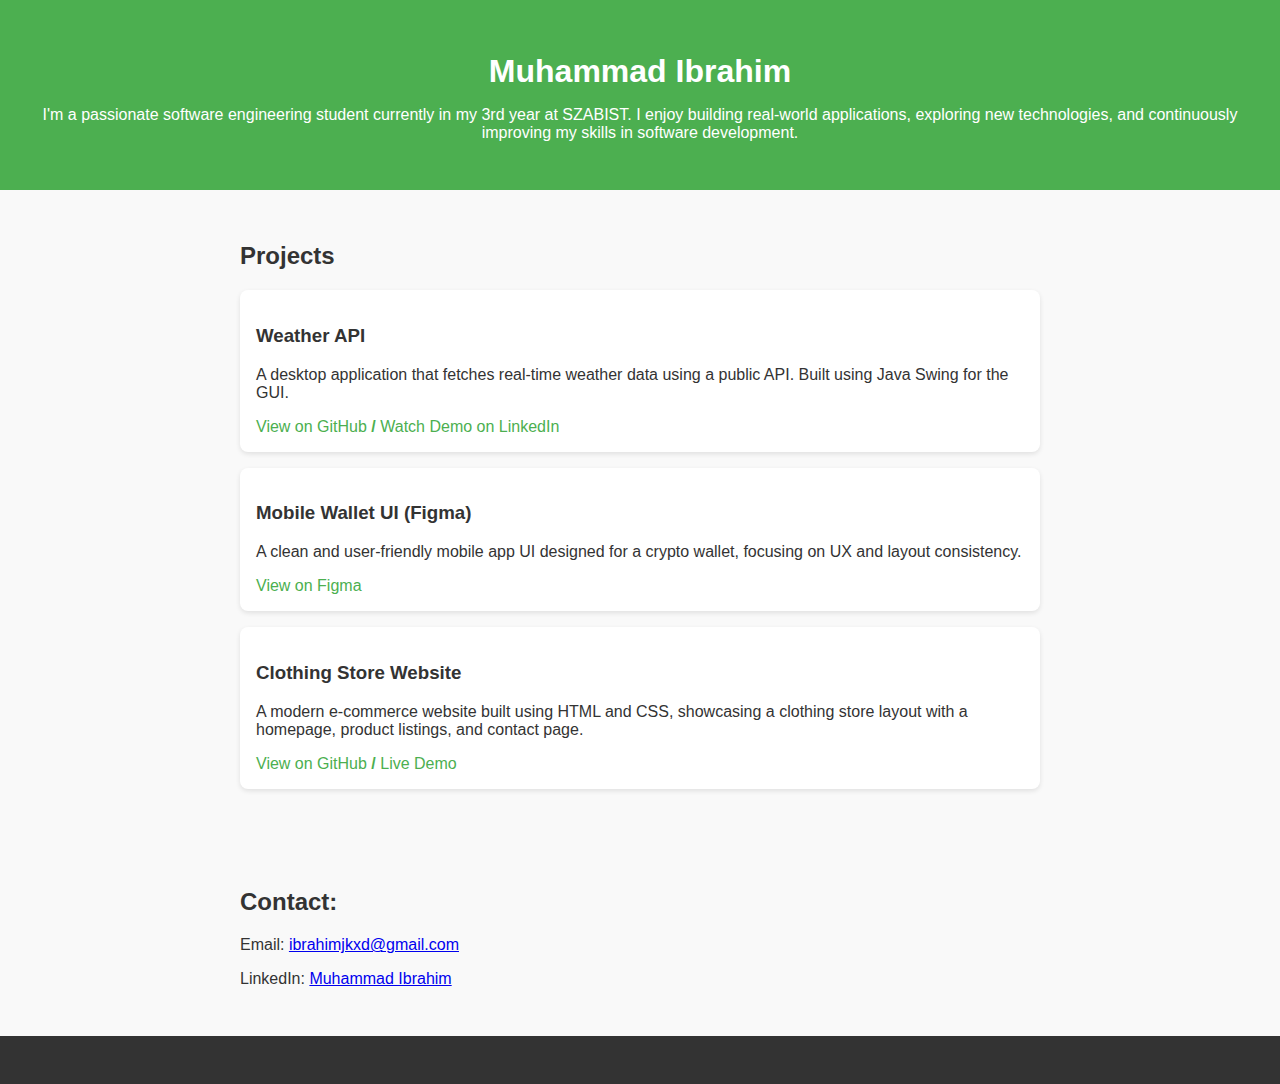
<file: index.html>
<!DOCTYPE html>
<html lang="en">
<head>
  <meta charset="UTF-8" />
  <meta name="viewport" content="width=device-width, initial-scale=1.0" />
  <title>My Portfolio</title>
  <link rel="stylesheet" href="style.css" />
</head>
<body>
  <header>
    <h1>Muhammad Ibrahim</h1>
    <p>I'm a passionate software engineering student currently in my 3rd year at SZABIST. I enjoy building real-world applications, exploring new technologies, and continuously improving my skills in software development.</p>
  </header>

  <section id="projects">
    <h2>Projects</h2>
    <div class="project">
      <h3>Weather API</h3>
      <p>A desktop application that fetches real-time weather data using a public API. Built using Java Swing for the GUI.</p>
      <a href="https://github.com/Ibrahiim77/Weather-API.git" target="_blank">View on GitHub  <b>/</b>  </a>
       <a href="https://www.linkedin.com/posts/mohammad-ibrahim77_excited-to-share-a-java-swing-weather-app-activity-7333535569773309952-ncCC?utm_source=share&utm_medium=member_desktop&rcm=ACoAAEcT83YBFjTIWvipRbRwpTL5DBMGfnK9y7I" target="_blank">Watch Demo on LinkedIn</a>
    </div>
    <div class="project">
      <h3>Mobile Wallet UI (Figma)</h3>
  <p>A clean and user-friendly mobile app UI designed for a crypto wallet, focusing on UX and layout consistency.</p>
  <a href="https://www.figma.com/proto/8mGhiA8bSt7852TmBx8j7M/Cryptooo-1-?node-id=45-23&starting-point-node-id=45%3A23&t=JJkO6yX0ua9pQw2k-1" target="_blank">View on Figma</a>
    </div>
    <div class="project">
  <h3>Clothing Store Website</h3>
  <p>A modern e-commerce website built using HTML and CSS, showcasing a clothing store layout with a homepage, product listings, and contact page.</p>
  <a href="https://github.com/Ibrahiim77/Clothing-Web" target="_blank">View on GitHub  <b>/</b></a>
  <a href="https://ibrahiim77.github.io/Clothing-Web/" target="_blank">Live Demo</a>
</div>
  </section>

  <section id="contact">
    <h2>Contact:</h2>
    <p>Email: <a href="mailto:ibrahimjkxd@gmail.com" target="_blank">ibrahimjkxd@gmail.com</a></p>
    <p>LinkedIn: <a href="https://www.linkedin.com/in/mohammad-ibrahim77/" target="_blank">Muhammad Ibrahim</a></p>
  </section>

  <footer>
    <p></p>
  </footer>
</body>
</html>
</file>
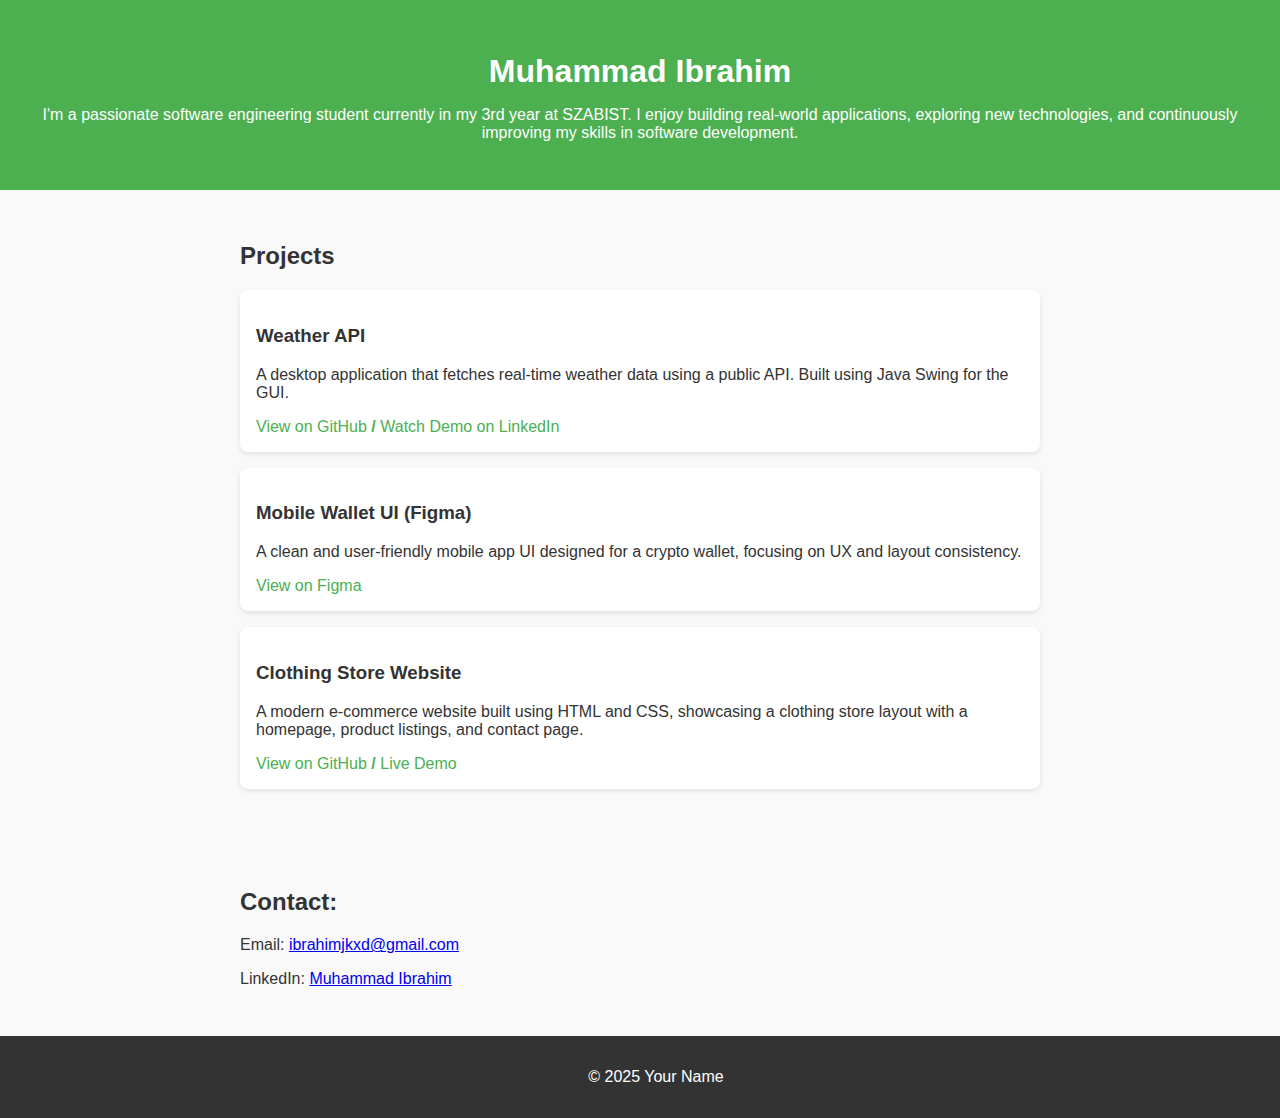
<file: portfolio.html>
<!DOCTYPE html>
<html lang="en">
<head>
  <meta charset="UTF-8" />
  <meta name="viewport" content="width=device-width, initial-scale=1.0" />
  <title>My Portfolio</title>
  <link rel="stylesheet" href="style.css" />
</head>
<body>
  <header>
    <h1>Muhammad Ibrahim</h1>
    <p>I'm a passionate software engineering student currently in my 3rd year at SZABIST. I enjoy building real-world applications, exploring new technologies, and continuously improving my skills in software development.</p>
  </header>

  <section id="projects">
    <h2>Projects</h2>
    <div class="project">
      <h3>Weather API</h3>
      <p>A desktop application that fetches real-time weather data using a public API. Built using Java Swing for the GUI.</p>
      <a href="https://github.com/Ibrahiim77/Weather-API.git" target="_blank">View on GitHub  <b>/</b>  </a>
       <a href="https://www.linkedin.com/posts/mohammad-ibrahim77_excited-to-share-a-java-swing-weather-app-activity-7333535569773309952-ncCC?utm_source=share&utm_medium=member_desktop&rcm=ACoAAEcT83YBFjTIWvipRbRwpTL5DBMGfnK9y7I" target="_blank">Watch Demo on LinkedIn</a>
    </div>
    <div class="project">
      <h3>Mobile Wallet UI (Figma)</h3>
  <p>A clean and user-friendly mobile app UI designed for a crypto wallet, focusing on UX and layout consistency.</p>
  <a href="https://www.figma.com/proto/8mGhiA8bSt7852TmBx8j7M/Cryptooo-1-?node-id=45-23&starting-point-node-id=45%3A23&t=JJkO6yX0ua9pQw2k-1" target="_blank">View on Figma</a>
    </div>
    <div class="project">
  <h3>Clothing Store Website</h3>
  <p>A modern e-commerce website built using HTML and CSS, showcasing a clothing store layout with a homepage, product listings, and contact page.</p>
  <a href="https://github.com/Ibrahiim77/Clothing-Web" target="_blank">View on GitHub  <b>/</b></a>
  <a href="https://ibrahiim77.github.io/Clothing-Web/" target="_blank">Live Demo</a>
</div>
  </section>

  <section id="contact">
    <h2>Contact:</h2>
    <p>Email: <a href="mailto:ibrahimjkxd@gmail.com" target="_blank">ibrahimjkxd@gmail.com</a></p>
    <p>LinkedIn: <a href="https://www.linkedin.com/in/mohammad-ibrahim77/" target="_blank">Muhammad Ibrahim</a></p>
  </section>

  <footer>
    <p>&copy; 2025 Your Name</p>
  </footer>
</body>
</html>
</file>
<file: style.css>
/* style.css */
body {
  font-family: Arial, sans-serif;
  margin: 0;
  padding: 0;
  background-color: #f9f9f9;
  color: #333;
}

header {
  background-color: #4CAF50;
  color: white;
  text-align: center;
  padding: 2rem 1rem;
}

h1 {
  margin-bottom: 0.5rem;
}

section {
  padding: 2rem;
  max-width: 800px;
  margin: auto;
}

.project {
  background: white;
  padding: 1rem;
  margin-bottom: 1rem;
  border-radius: 8px;
  box-shadow: 0 2px 5px rgba(0,0,0,0.1);
}

.project a {
  color: #4CAF50;
  text-decoration: none;
}

.project a:hover {
  text-decoration: underline;
}

footer {
  background-color: #333;
  color: white;
  text-align: center;
  padding: 1rem;
  position: relative;
  bottom: 0;
  width: 100%;
}
</file>
